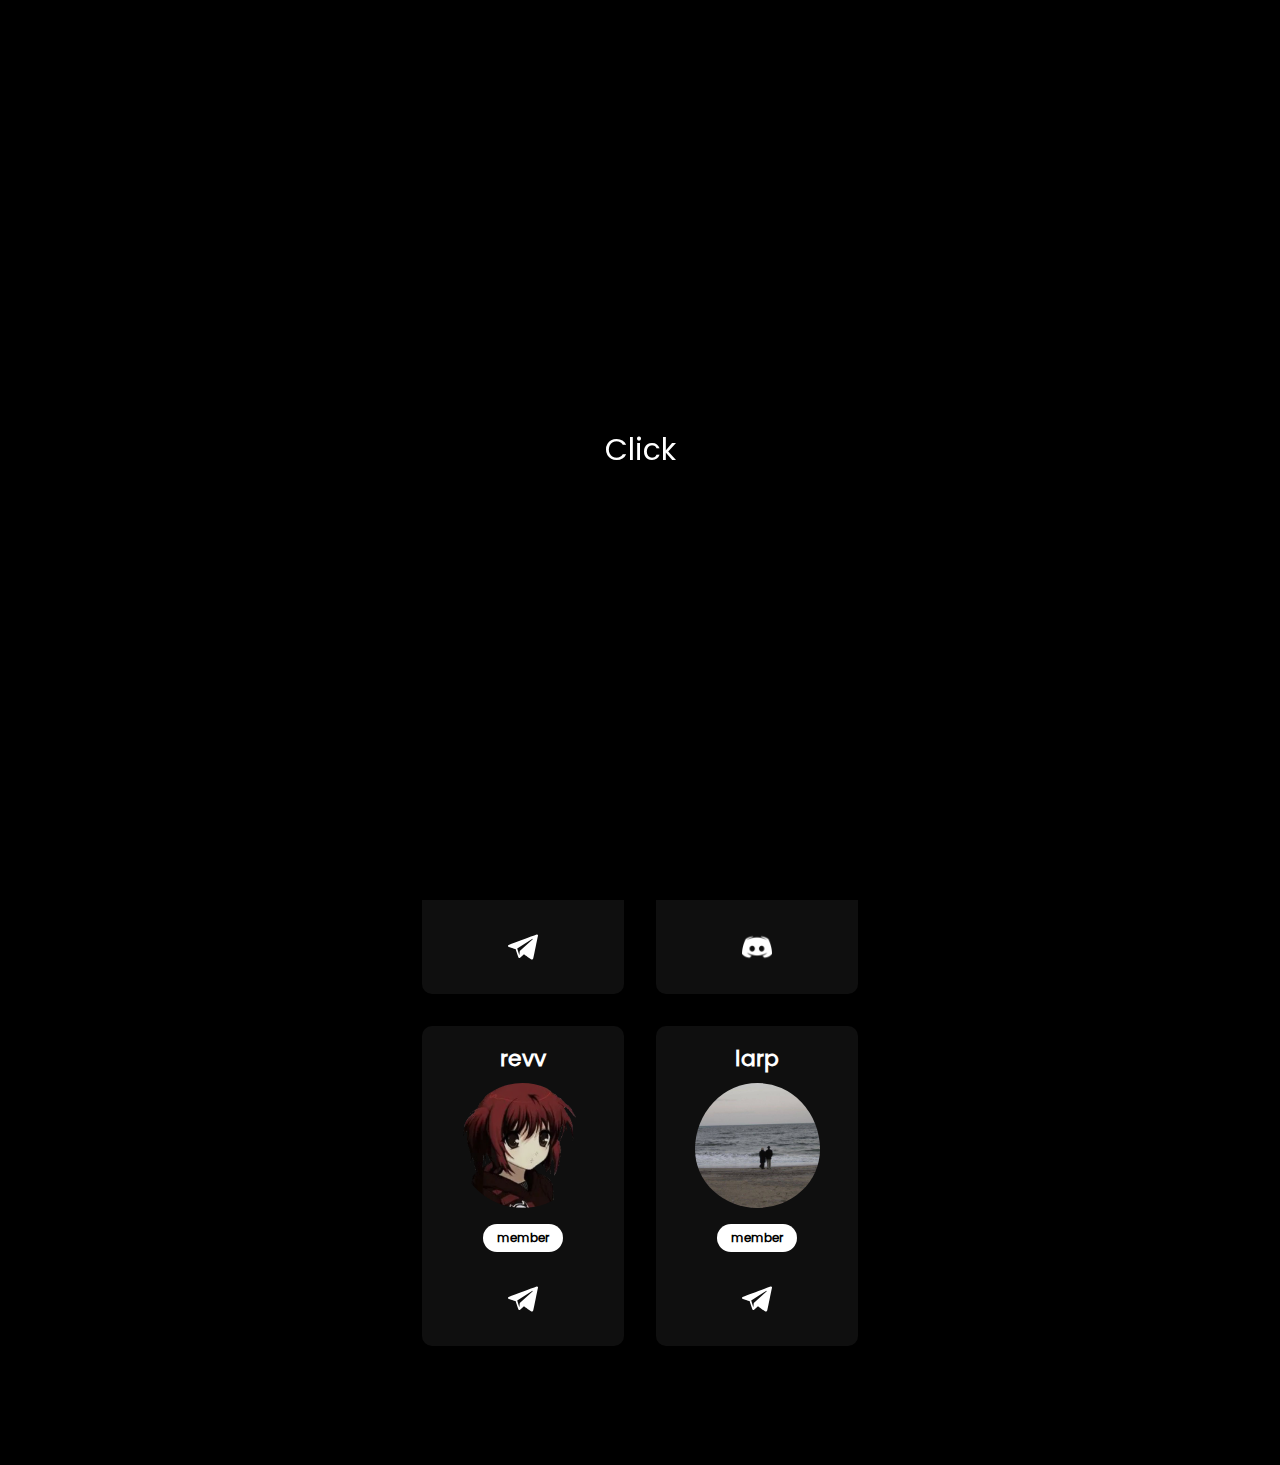
<file: index.html>
<!-- made by recruit -->


<html lang="en"><head>
    <meta charset="UTF-8">
    <meta http-equiv="X-UA-Compatible" content="IE=edge">
    <meta name="viewport" content="width=device-width, initial-scale=1.0">
    <link rel="icon" href="images/main.GIF" type="image/gif">
    <link rel="apple-touch-icon" href="main.png">
    <meta name="description" content=":3">
    <link rel="“canonical”" href="https://mural.lol/">
    <meta name="theme-color" content="#00000">
    <meta property="og:type" content="website">
    <meta property="og:url" content="https://mural.lol">
    <meta property="og:title" content="mural.lol">
    <meta property="og:description" content=":3">
    <meta property="og:image" content="logo.png">
    <meta property="twitter:card" content="summary_large_image">
    <meta property="twitter:url" content="https://mural.lol">
    <meta property="twitter:title" content="mural.lol">
    <meta property="twitter:description" content=":3">
    <meta property="twitter:image" content="logo.png">
    <meta name="viewport" content="width=device-width, initial-scale=1, shrink-to-fit=no">
    <meta charset="utf-8">
    <meta http-equiv="X-UA-Compatible" content="IE=edge">
    <meta name="viewport" content="width=device-width, initial-scale=1">
    <link rel="stylesheet" href="css/archive.css">
    <link rel="stylesheet" href="css/landing.css">

    <title>mural.lol</title>
</head>
<body>
   
    <div class="archive-box">

<div class="landing">
        <pre>
       _                        
       \`*-.                    
        )  _`-.                 
       .  : `. .                
       : _   '  \               
       ; *` _.   `*-._          
       `-.-'          `-.       
         ;       `       `.     
         :.       .        \    
         . \  .   :   .-'   .   
         '  `+.;  ;  '      :   
         :  '  |    ;       ;-. 
         ; '   : :`-:     _.`* ;
      .*' /  .*' ; .*`- +'  `*' 
      `*-*   `*-*  `*-*' 
⠀⠀⠀⠀⠀⠀⠀
        </pre>
                  <div class>
            <div class="center">
   <div class="overlay" id="overlay">
        <div class="proceed-button" onclick="removeOverlay(); playMusic()"><p style="font-family: 'pr'; color: white; font-size: 30px;">Click</p></div>
    </div>
    <script>
        function removeOverlay() {
            var overlay = document.getElementById("overlay");
            overlay.style.display = "none";
        }

        function playMusic() {
            var audio = new Audio("media/main.mp3");
         audio.play();
        }
    </script>      

             <div class="row">

                            
                        <!-- restrict -->
                        <div class="item">
                            <div class="content">
                                <div class="img-wrap">
                                    <a href="users.html" target="_blank">recruit</a>
                                    <img src="images/revv.webp">
                                    <a id="button">developer</a>        
                                   <div class="socials">
                                   <a href="https://discord.com/users/983355264021463120" target="_blank"><img src="images/dc.png"></a> 
                                    </div>
                                </div>
                            </div>
                        </div>

        
        
                      <!-- kira -->
                        <div class="item">
                            <div class="content">
                                <div class="img-wrap">
                                    <a href="users.html" target="_blank">lies</a>
                                    <img src="images/photo_5044589198715235653_y.webp">
                                    <a id="button">owner</a>        
                                   <div class="socials">
                                   <a href="https://t.me/nerful" target="_blank"><img src="images/tg.svg"></a> 
                                    </div>
                                </div>
                            </div>
                        </div> 

               </div>

           <div class="row">

                      <!-- slit -->
                        <div class="item">
                            <div class="content">
                                <div class="img-wrap">
                                    <a href="users.html" target="_blank">slit</a>
                                    <img src="images/150026f5e8e109f592b0f5898f7d9536.png">
                                    <a id="button">member</a>       
                                   <div class="socials">
                                   <a href="https://t.me/SigmaBoySlit" target="_blank"><img src="images/tg.svg"></a> 
                                    </div>
                                </div>
                            </div>
                        </div>


                      <!-- vice -->
                        <div class="item">
                            <div class="content">
                                <div class="img-wrap">
                                    <a href="users.html" target="_blank">vice</a>
                                    <img src="images/vice.png">
                                    <a id="button">member</a>       
                                   <div class="socials">
                                   <a href="https://discord.com/users/1235293544005238885" target="_blank"><img src="images/dc.png"></a> 
                                    </div>
                                </div>
                            </div>
                        </div>

                 </div>

           <div class="row">
                      <!-- revv -->
                        <div class="item">
                            <div class="content">
                                <div class="img-wrap">
                                    <a href="users.html" target="_blank">revv</a>
                                    <img src="images/revv.png">
                                    <a id="button">member</a>       
                                   <div class="socials">
                                   <a href="https://t.me/revvs" target="_blank"><img src="images/tg.svg"></a> 
                                    </div>
                                </div>
                            </div>
                        </div>
                    
           <!-- larp -->
                        <div class="item">
                            <div class="content">
                                <div class="img-wrap">
                                    <a href="users.html" target="_blank">larp</a>
                                    <img src="images/larpdestroyer.jpg">
                                    <a id="button">member</a>       
                                   <div class="socials">
                                   <a href="https://t.me/swattingminors" target="_blank"><img src="images/tg.svg"></a> 
                                    </div>
                                </div>
                            </div>
                        </div>




    <script data-cfasync="false" src="https://mural.lol/cdn-cgi/scripts/5c5dd728/cloudflare-static/email-decode.min.js"></script>
    <script src="js/jquery.min.js" crossorigin="anonymous" referrerpolicy="no-referrer"></script>
    <script src="https://mural.lol/assets/js/toggle.js"></script>
    <script>
        $('img').attr('draggable', false);
    </script>



</div></body></html>
</file>
<file: css/archive.css>
body {
    background-color: #000;
    font-family: "pr";
    color: #fff;
}

@font-face {
    font-family: "mc";
    src: url("../fonts/regular.otf") format("opentype");
}

@font-face {
    font-family: "tp";
    src: url("../fonts/TopazPlus.ttf") 
}

@font-face {
    font-family: "pr";
    src: url("../fonts/pr.ttf");
}

@font-face {
    font-family: "psb";
    src: url("https://swat.lol/psb.ttf");
}

@font-face {
    font-family: "pb";
    src: url("https://swat.lol/pb.ttf");
}

::-webkit-scrollbar {
    width: 10px;
  }

::-webkit-scrollbar-track {
    background-color: rgb(15, 15, 15);
    border-radius: 5px;
}

::-webkit-scrollbar-thumb {
    background: #fff;
    border-radius: 4px;
}

::-webkit-scrollbar-thumb:hover {
    background: #555; 
}

.archive-box {
    margin: 0 auto;
    padding: 2em 0 5em 0;
}

    .archive-box .top-wrap {
        text-align: center;
        margin-bottom: 5em;
        -webkit-touch-callout: none;
        -webkit-user-select: none;
        -khtml-user-select: none;
        -moz-user-select: none;
        -ms-user-select: none;
        user-select: none;
    }

        .top-wrap img {
            padding: 0!important;
            height: 125px;
            width: 125px;
            padding: .5em 1em 1em 1em;
            border-radius: 50%;
            margin: 0 auto;
            -webkit-touch-callout: none;
            -webkit-user-select: none;
            -khtml-user-select: none;
            -moz-user-select: none;
            -ms-user-select: none;
            user-select: none;
        }

        .top-wrap h1 {
            margin: 0;
            font-family: pr;
            margin-top: .5em;
        }

    .archive-box .row {
        display: flex;
        flex-wrap: wrap;
        justify-content: center;
        width: 80%;
        margin: 0 auto;
        margin-bottom: 2em;
    }

        .archive-box .item {
            background-color: rgb(15, 15, 15);
            flex: 0 20%;
            align-items: center;
            border-radius: 10px;
            margin: 0 1em
        }

            .archive-box .item > .content {                
                display: flex;
                flex-direction: column;
                padding: 1em;
                min-height: 175px;
                position: relative;
            }

                .archive-box .img-wrap {
                    text-align: center;
                    display: flex;
                    flex-direction: column;
                }

                    .archive-box a {
                        text-decoration: none;
                        font-size: 22px;
                        font-weight: bold;
                        color: #fff;
                        transition: ease-in-out .1s;
                        -webkit-touch-callout: none;
                        -webkit-user-select: none;
                        -khtml-user-select: none;
                        -moz-user-select: none;
                        -ms-user-select: none;
                        user-select: none;
                    }

                    .archive-box a:hover {
                        color: #7700FF;
                    }

                    .archive-box .img-wrap > img {
                        height: 125px;
                        width: 125px;
                        padding: .5em 1em 1em 1em;
                        border-radius: 50%;
                        margin: 0 auto;
                        -webkit-touch-callout: none;
                        -webkit-user-select: none;
                        -khtml-user-select: none;
                        -moz-user-select: none;
                        -ms-user-select: none;
                        user-select: none;
                    }

                    .archive-box a#button {
                        background-color: #fff;
                        color: #000;
                        border: none;
                        font-size: 12px;
                        width: 60px;
                        margin: 0 auto;
                        border-radius: 15px;
                        padding: 8px 10px;
                        font-family: "pr";
                        -webkit-touch-callout: none;
                        -webkit-user-select: none;
                        -khtml-user-select: none;
                        -moz-user-select: none;
                        -ms-user-select: none;
                        user-select: none;
                        transition: .1s ease-in-out;
                        line-height: 1;
                        font-weight: 600;
                    }

    .overlay {
        position: fixed;
        top: 0;
        left: 0;
        width: 100%;
        height: 100vh;
        background-color: black;
        display: flex;
        align-items: center;
        justify-content: center;
        z-index: 9999;
    }

    .proceed-button {
        background-color: transparent;
        border: none;
        font-family: "arial";
        color: rgb(255, 255, 255);
        position: fixed;
        font-size: 25px;
        font-family: "pr";
    }

    .proceed-button:hover {
        animation: glow 1s ease-in-out infinite alternate;
    }

                    .socials {
                        margin: 2em 0 1em 0;
                    }

                        .socials a {
                            width: 30px;
                        }

                        .socials a img {
                            height: 30px;
                            width: 30px;
                            transition: .1s ease-in-out;
                            margin: 0 .5em;
                        }

                        .socials a img:hover {
                            transform: scale(1.1);
                        }

                        
/* Media queries */

@media (max-width: 1400px) {

    .archive-box .img-wrap {
        display: flex;
        flex-direction: column;
    }

        .archive-box .img-wrap img {
            margin: 0 auto;
        }

        .archive-box .img-wrap button {
            width: 100px;
            margin: 0 auto;
        }

    .archive-box .item > .content {
        flex-direction: column;
    }

        .archive-box .item p {
            padding-right: 0px!important;
        }

    

}

@media (max-width: 1000px) {

    .archive-box .row {
        flex-direction: column;
        margin-bottom: 0;
        width: 90%;
    }

    .archive-box .item {
        margin: 0;
        margin-bottom: 2em;
        align-self: baseline;
        width: 100%;
    }

        .archive-box p {
            height: auto;
            max-height: 125px;
        }

}
</file>
<file: css/landing.css>
.landing {
    margin: 0 auto;
    text-align: center;
}

    .landing-logo {
        width: 20em;
    }

    .landing a {
        color: #fff;
        text-decoration: none;
        transition: ease-in-out .1s;
    }

    .landing a:hover {
        color: #7700FF;
        text-decoration: none;
    }

    .landing .archive {
        font-weight: bold;
        font-size: 2em;
    }
</file>
